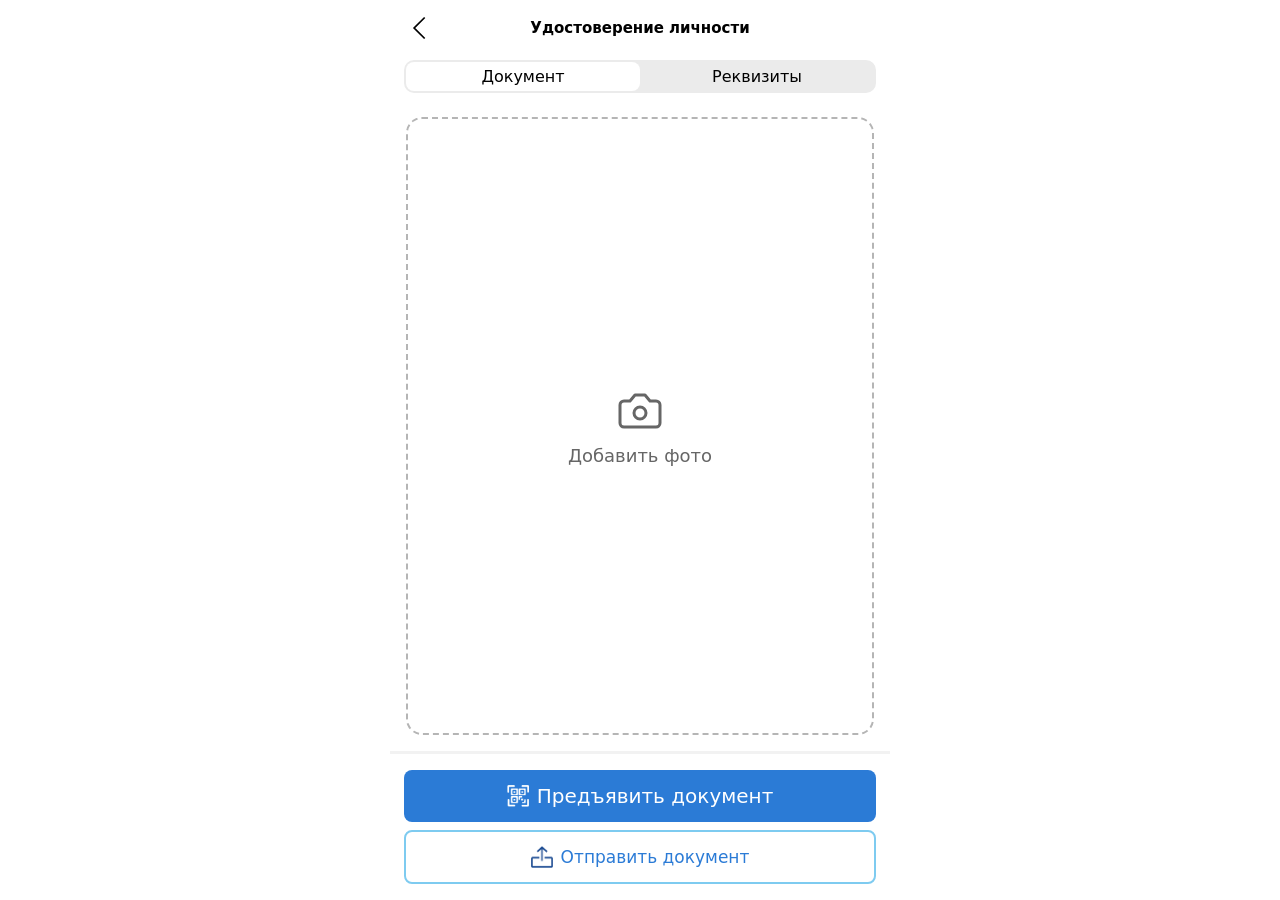
<file: index.html>
<!DOCTYPE html>
<html lang="ru">
<head>
    <meta charset="UTF-8">
    <meta name="viewport" content="width=device-width, initial-scale=1.0, maximum-scale=1.0, user-scalable=no, viewport-fit=cover">
    <title>Текст 1</title>
    <link rel="apple-touch-icon" href="icon.png">
<meta name="apple-mobile-web-app-title" content="Моё приложение">
<meta name="apple-mobile-web-app-capable" content="yes">
<meta name="apple-mobile-web-app-status-bar-style" content="default">
    <link rel="stylesheet" href="style.css?v=10">
</head>

<body>
    <div class="app">

        <header class="header">
            <button class="back" id="backBtn" aria-label="Назад">
                <svg viewBox="0 0 24 24" width="28" height="28" fill="none" stroke="currentColor" stroke-width="1.5">
                    <polyline points="16,3 7,12 16,21" />
                </svg>
            </button>
            <h1>Удостоверение личности</h1>
        </header>

        <div class="tabs-wrap">
            <div class="tabs">
                <button class="tab active">Документ</button>
                <button class="tab">Реквизиты</button>
            </div>
        </div>

        <main class="content">

            <!-- Первая вкладка: фото -->
            <div class="panel" id="panel1">
                <label for="photoInput" id="photoAdd" class="photo-add">
                    <svg class="icon big" viewBox="0 0 24 24" fill="none" stroke="currentColor" stroke-width="1.5" stroke-linecap="round" stroke-linejoin="round">
                        <path d="M14.5 4h-5L7 7H4a2 2 0 0 0-2 2v9a2 2 0 0 0 2 2h16a2 2 0 0 0 2-2V9a2 2 0 0 0-2-2h-3l-2.5-3z" />
                        <circle cx="12" cy="13" r="3" />
                    </svg>
                    <span>Добавить фото</span>
                </label>
                <input type="file" id="photoInput" accept="image/*" hidden>

                <div class="photo-frame" id="photoFrame" hidden>
                    <img id="photo" alt="">
                </div>
            </div>

            <!-- Вторая вкладка -->
            <div class="panel" id="panel2" hidden></div>

        </main>

        <footer class="footer">
            <button class="btn btn-primary">
                <img src="white.png" class="icon" alt="">
                Предъявить документ
            </button>
            <button class="btn btn-outline">
                <img src="blue.png" class="icon" alt="">
                Отправить документ
            </button>
        </footer>

    </div>

    <script src="script.js?v=10"></script>
</body>
</html>
</file>
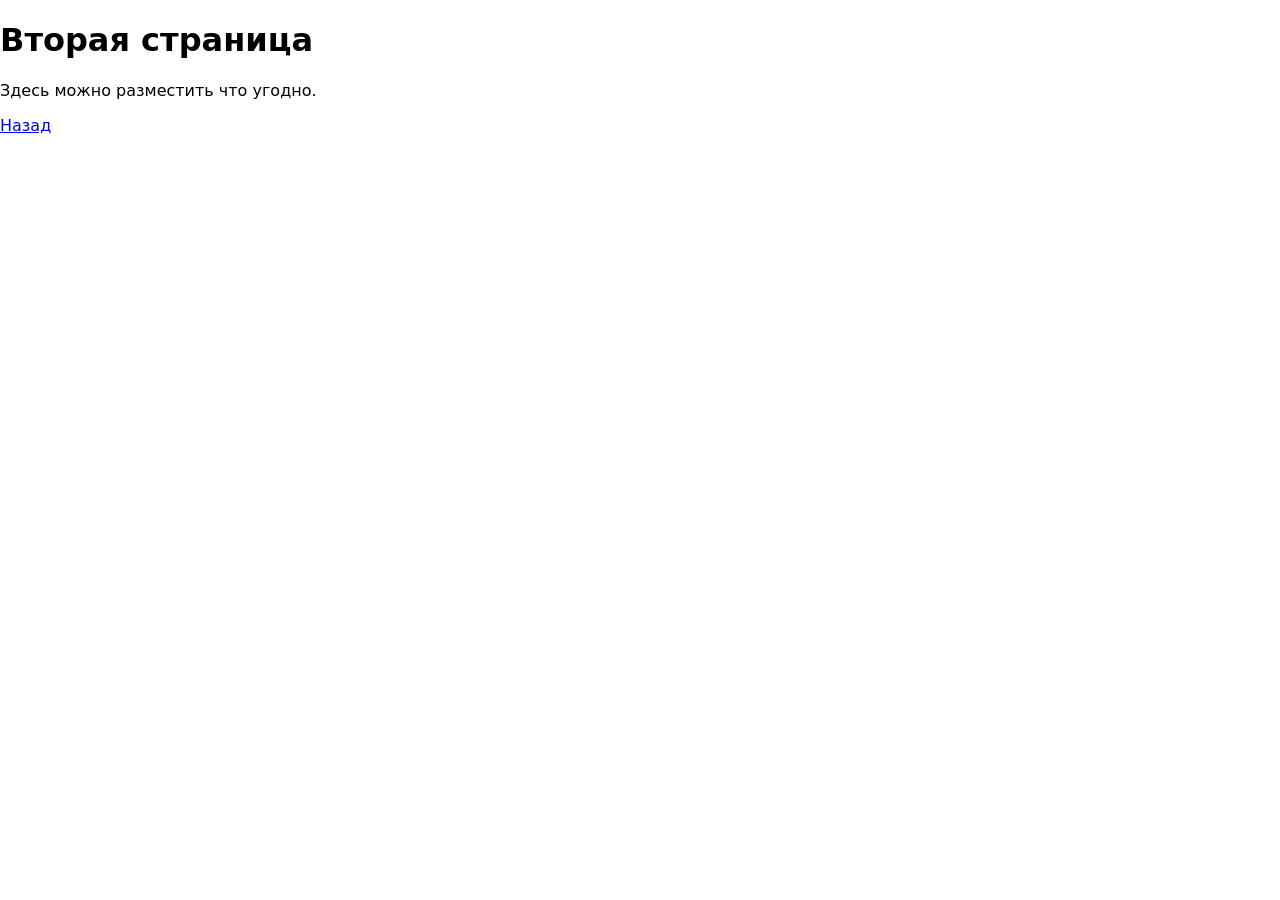
<file: page2.html>
<!DOCTYPE html>
<html lang="ru">
<head>
    <meta charset="UTF-8">
    <meta name="viewport" content="width=device-width, initial-scale=1.0, viewport-fit=cover">
    <title>Вторая страница</title>
    <link rel="stylesheet" href="style.css?v=6">
</head>

<body>
    <div class="container">
        <h1>Вторая страница</h1>
        <p>Здесь можно разместить что угодно.</p>

        <a href="index.html" class="link-btn">Назад</a>
    </div>
</body>
</html>
</file>
<file: style.css>
* {
    box-sizing: border-box;
}

[hidden] {
    display: none !important;
}

html,
body {
    margin: 0;
    height: 100%;
    overflow: hidden;
}

body {
    font-family: -apple-system, system-ui, sans-serif;
    background: #fff;
    color: #000;
    touch-action: manipulation;
}

button {
    font-family: inherit;
    color: inherit;
    border: none;
    background: none;
    cursor: pointer;
}

/* Каркас: шапка сверху, кнопки внизу, контент посередине */
.app {
    position: relative;
    display: flex;
    flex-direction: column;
    height: 100vh;
    height: 100dvh;
    max-width: 500px;
    margin: 0 auto;
    padding-top: env(safe-area-inset-top);
    overflow: hidden;
}

/* Шапка, вкладки и кнопки лежат поверх фото и остаются на месте */
.header,
.tabs-wrap,
.footer {
    position: relative;
    z-index: 2;
    background: #fff;
    flex-shrink: 0;
}

/* Шапка */
.header {
    display: flex;
    align-items: center;
    justify-content: center;
    height: 56px;
}

.header h1 {
    margin: 0;
    font-size: 15px;
    font-weight: 700;
}

.back {
    position: absolute;
    left: 8px;
    top: 50%;
    transform: translateY(-50%);
    padding: 8px;
    display: flex;
}

/* Вкладки: шире (боковые отступы 14px) */
.tabs-wrap {
    padding: 4px 14px 8px;
}

.tabs {
    display: flex;
    padding: 2px;
    background: #ebebeb;
    border-radius: 10px;
}

.tab {
    flex: 1;
    padding: 5px 0;
    font-size: 16px;
    border-radius: 8px;
}

.tab.active {
    background: #fff;
}

/* Область содержимого: фото может выходить за её края */
.content {
    position: relative;
    z-index: 1;
    flex: 1;
    min-height: 0;
    padding: 16px;
}

.panel {
    height: 100%;
}

/* Кнопка добавления фото */
.photo-add {
    display: flex;
    flex-direction: column;
    align-items: center;
    justify-content: center;
    gap: 10px;
    height: 100%;
    border: 2px dashed #b5b5b5;
    border-radius: 16px;
    color: #666;
    font-size: 18px;
    cursor: pointer;
}

/* Фото без рамки */
.photo-frame {
    height: 100%;
    touch-action: none;
}

.photo-frame img {
    display: block;
    width: 100%;
    height: 100%;
    object-fit: contain;
    transform-origin: center center;
    user-select: none;
    -webkit-user-select: none;
    -webkit-user-drag: none;
}

.icon {
    width: 22px;
    height: 22px;
    flex-shrink: 0;
}

.icon.big {
    width: 48px;
    height: 48px;
}

/* Нижний блок с кнопками (размеры как раньше) */
.footer {
    display: flex;
    flex-direction: column;
    gap: 8px;
    padding: 16px 14px calc(16px + env(safe-area-inset-bottom));
    border-top: 3px solid #f2f2f2;
}

.btn {
    display: flex;
    align-items: center;
    justify-content: center;
    gap: 8px;
    width: 100%;
    padding: 14px;
    border-radius: 8px;
}

/* Текст 4: без жирности */
.btn-primary {
    background: #2b7bd6;
    color: #fff;
    font-size: 20px;
    font-weight: 400;
}

/* Текст 5: цвет как у синего прямоугольника Текста 4 */
.btn-outline {
    background: #fff;
    border: 2px solid #7ecbf0;
    color: #2b7bd6;
    font-size: 17px;
}
</file>
